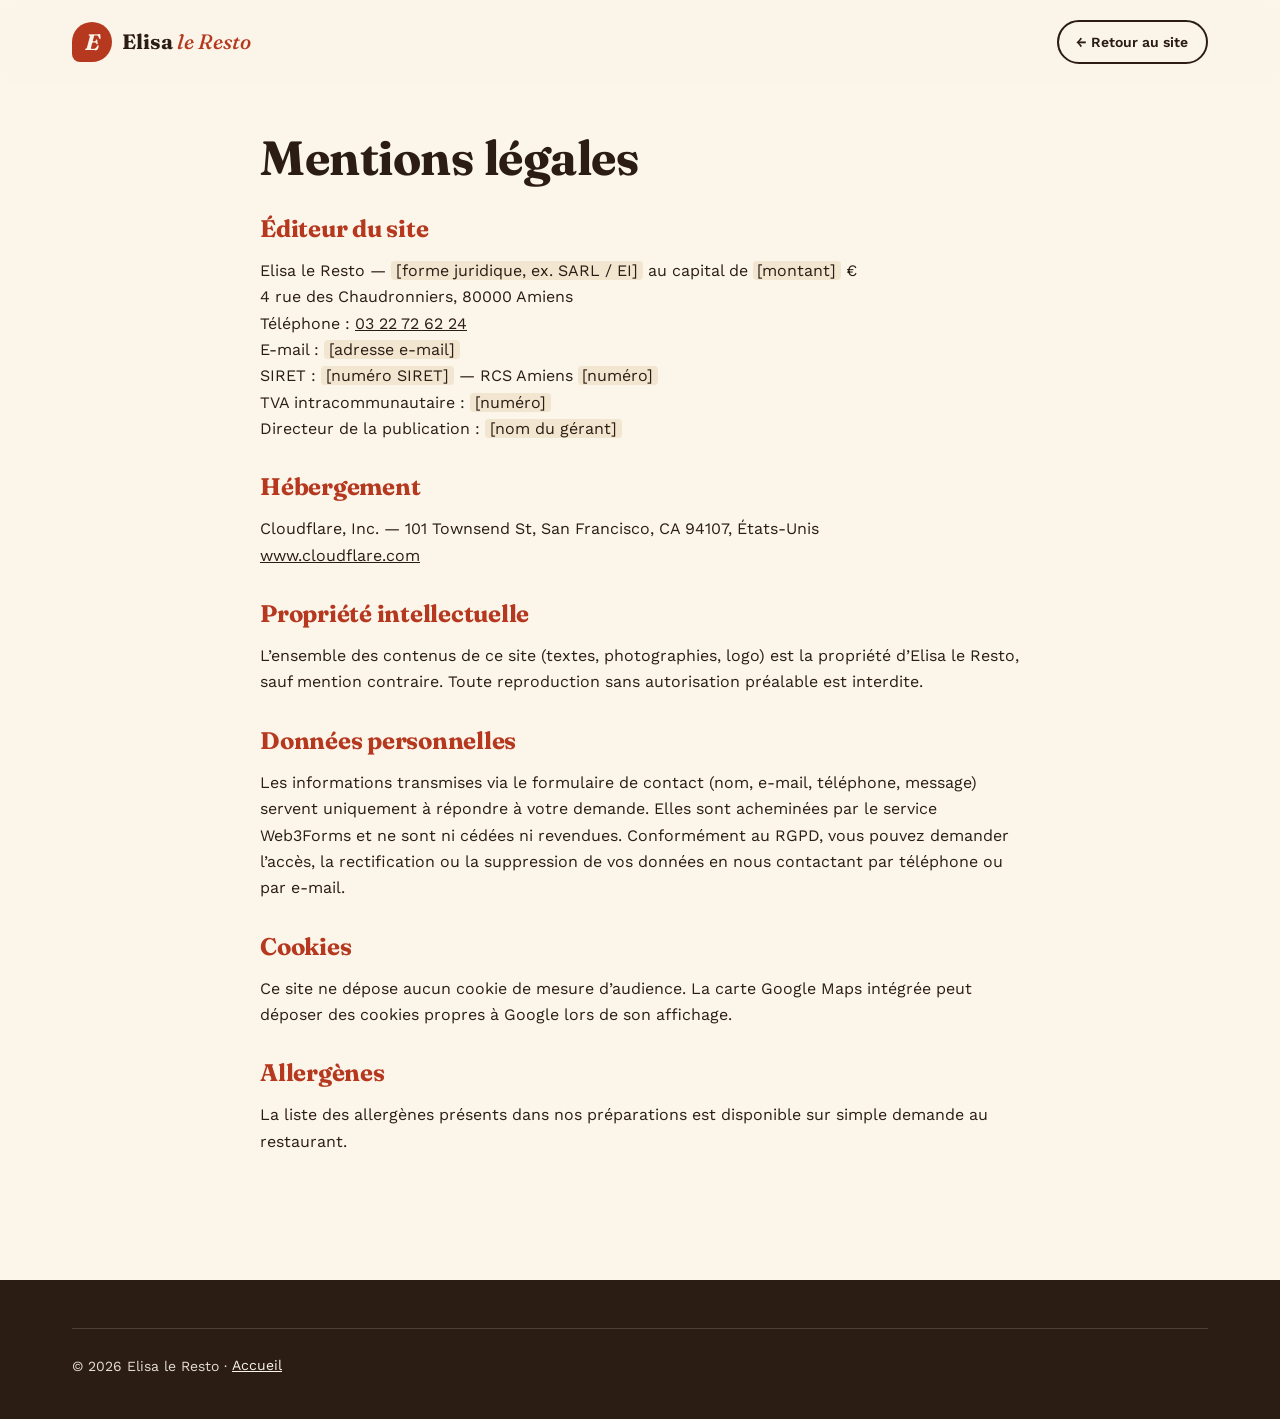
<file: mentions-legales.html>
<!DOCTYPE html>
<html lang="fr">
<head>
  <meta charset="UTF-8">
  <meta name="viewport" content="width=device-width, initial-scale=1">
  <title>Mentions légales – Elisa le Resto</title>
  <meta name="description" content="Mentions légales du site Elisa le Resto, restaurant et traiteur à Amiens.">
  <meta name="robots" content="noindex, follow">
  <link rel="icon" href="images/favicon.svg" type="image/svg+xml">
  <link rel="preconnect" href="https://fonts.googleapis.com">
  <link rel="preconnect" href="https://fonts.gstatic.com" crossorigin>
  <link href="https://fonts.googleapis.com/css2?family=Fraunces:ital,opsz,wght@0,9..144,500;0,9..144,700;1,9..144,500&family=Work+Sans:wght@400;500;600&display=swap" rel="stylesheet">
  <link rel="stylesheet" href="style.css">
  <style>
    body { padding-bottom: 0; }
    .legal { padding: var(--sp-5) 0 var(--sp-6); max-width: 760px; }
    .legal h1 { font-size: var(--fs-h2); }
    .legal h2 { font-size: var(--fs-h3); margin-top: var(--sp-4); color: var(--c-paprika); }
    .todo { background: var(--c-sand); padding: 0 .3em; border-radius: 4px; }
  </style>
</head>
<body>
  <header class="header">
    <div class="container header__inner">
      <a href="index.html" class="logo" aria-label="Elisa le Resto, retour à l’accueil">
        <span class="logo__mark" aria-hidden="true">E</span>
        <span class="logo__text">Elisa <em>le Resto</em></span>
      </a>
      <a href="index.html" class="btn btn--small btn--ghost">← Retour au site</a>
    </div>
  </header>

  <main class="container legal">
    <h1>Mentions légales</h1>

    <h2>Éditeur du site</h2>
    <p>
      Elisa le Resto — <span class="todo">[forme juridique, ex. SARL / EI]</span> au capital de <span class="todo">[montant]</span> €<br>
      4 rue des Chaudronniers, 80000 Amiens<br>
      Téléphone : <a href="tel:+33322726224">03 22 72 62 24</a><br>
      E-mail : <span class="todo">[adresse e-mail]</span><br>
      SIRET : <span class="todo">[numéro SIRET]</span> — RCS Amiens <span class="todo">[numéro]</span><br>
      TVA intracommunautaire : <span class="todo">[numéro]</span><br>
      Directeur de la publication : <span class="todo">[nom du gérant]</span>
    </p>

    <h2>Hébergement</h2>
    <p>
      Cloudflare, Inc. — 101 Townsend St, San Francisco, CA 94107, États-Unis<br>
      <a href="https://www.cloudflare.com" target="_blank" rel="noopener">www.cloudflare.com</a>
    </p>

    <h2>Propriété intellectuelle</h2>
    <p>L’ensemble des contenus de ce site (textes, photographies, logo) est la propriété d’Elisa le Resto, sauf mention contraire. Toute reproduction sans autorisation préalable est interdite.</p>

    <h2>Données personnelles</h2>
    <p>Les informations transmises via le formulaire de contact (nom, e-mail, téléphone, message) servent uniquement à répondre à votre demande. Elles sont acheminées par le service Web3Forms et ne sont ni cédées ni revendues. Conformément au RGPD, vous pouvez demander l’accès, la rectification ou la suppression de vos données en nous contactant par téléphone ou par e-mail.</p>

    <h2>Cookies</h2>
    <p>Ce site ne dépose aucun cookie de mesure d’audience. La carte Google Maps intégrée peut déposer des cookies propres à Google lors de son affichage.</p>

    <h2>Allergènes</h2>
    <p>La liste des allergènes présents dans nos préparations est disponible sur simple demande au restaurant.</p>
  </main>

  <footer class="footer">
    <div class="container">
      <p class="footer__legal">© 2026 Elisa le Resto · <a href="index.html">Accueil</a></p>
    </div>
  </footer>
</body>
</html>
</file>
<file: style.css>
/* =========================================================
   ELISA LE RESTO — Feuille de style
   Tout se règle dans les variables ci-dessous.
   ========================================================= */
:root {
  /* Couleurs : épices & herbes */
  --c-cream:      #FBF5EA;  /* fond principal */
  --c-sand:       #F2E6D0;  /* fond secondaire */
  --c-ink:        #2B1D14;  /* texte principal */
  --c-ink-soft:   #5C4A3C;  /* texte secondaire */
  --c-paprika:    #B5381F;  /* accent principal (boutons) */
  --c-paprika-dk: #8F2A16;  /* survol */
  --c-saffron:    #E9A825;  /* accent décoratif */
  --c-herb:       #3F4A2A;  /* vert olive / sections sombres */
  --c-slate:      #23271F;  /* ardoise de la carte */
  --c-chalk:      #F4EFE4;  /* texte craie */
  --c-white:      #FFFFFF;

  /* Polices */
  --f-display: "Fraunces", Georgia, "Times New Roman", serif;
  --f-body:    "Work Sans", system-ui, -apple-system, "Segoe UI", Roboto, sans-serif;

  /* Tailles fluides */
  --fs-sm:   0.875rem;
  --fs-base: 1rem;
  --fs-lg:   clamp(1.1rem, 1rem + 0.4vw, 1.25rem);
  --fs-h3:   clamp(1.25rem, 1.1rem + 0.6vw, 1.5rem);
  --fs-h2:   clamp(1.9rem, 1.4rem + 2.2vw, 3rem);
  --fs-h1:   clamp(2.6rem, 1.6rem + 5vw, 5.2rem);

  /* Espacements */
  --sp-1: 0.5rem;
  --sp-2: 1rem;
  --sp-3: 1.5rem;
  --sp-4: 2rem;
  --sp-5: 3rem;
  --sp-6: clamp(3.5rem, 2rem + 6vw, 7rem);

  --radius: 18px;
  --radius-lg: 32px;
  --container: 1200px;
  --gutter: 1.25rem;
  --header-h: 68px;
  --actionbar-h: 64px;
  --shadow: 0 18px 40px -20px rgba(43, 29, 20, 0.35);
  --ease: cubic-bezier(.2, .7, .2, 1);
}

/* ---------- Base ---------- */
*, *::before, *::after { box-sizing: border-box; }
html { scroll-behavior: smooth; scroll-padding-top: calc(var(--header-h) + 12px); -webkit-text-size-adjust: 100%; }
body {
  margin: 0;
  font-family: var(--f-body);
  font-size: var(--fs-base);
  line-height: 1.65;
  color: var(--c-ink);
  background: var(--c-cream);
  overflow-x: hidden;
  padding-bottom: var(--actionbar-h);
}
img { max-width: 100%; height: auto; display: block; }
h1, h2, h3 { font-family: var(--f-display); line-height: 1.08; margin: 0 0 var(--sp-2); font-weight: 700; letter-spacing: -0.01em; }
h2 { font-size: var(--fs-h2); }
h3 { font-size: var(--fs-h3); }
p { margin: 0 0 var(--sp-2); }
a { color: inherit; }
ul { padding: 0; margin: 0; list-style: none; }
:focus-visible { outline: 3px solid var(--c-saffron); outline-offset: 3px; border-radius: 4px; }

.container { width: 100%; max-width: var(--container); margin-inline: auto; padding-inline: var(--gutter); }
.sr-only { position: absolute !important; width: 1px; height: 1px; padding: 0; margin: -1px; overflow: hidden; clip: rect(0 0 0 0); white-space: nowrap; border: 0; }
.skip-link { position: absolute; left: 1rem; top: -100px; z-index: 200; background: var(--c-ink); color: var(--c-cream); padding: .75rem 1rem; border-radius: 8px; }
.skip-link:focus { top: 1rem; }

/* ---------- Boutons & liens ---------- */
.btn {
  display: inline-flex; align-items: center; justify-content: center; gap: .5rem;
  min-height: 48px; padding: .75rem 1.5rem;
  font: 600 1rem/1 var(--f-body);
  color: var(--c-white); background: var(--c-paprika);
  border: 2px solid var(--c-paprika); border-radius: 999px;
  text-decoration: none; cursor: pointer;
  transition: background .25s var(--ease), transform .25s var(--ease);
}
.btn:hover { background: var(--c-paprika-dk); border-color: var(--c-paprika-dk); transform: translateY(-2px); }
.btn--ghost { background: transparent; color: var(--c-ink); border-color: var(--c-ink); }
.btn--ghost:hover { background: var(--c-ink); color: var(--c-cream); border-color: var(--c-ink); }
.btn--small { min-height: 44px; padding: .5rem 1.1rem; font-size: var(--fs-sm); }
.link { color: var(--c-paprika); font-weight: 600; text-underline-offset: 4px; text-decoration-thickness: 2px; display: inline-flex; align-items: center; min-height: 44px; }
.link:hover { color: var(--c-paprika-dk); }

.eyebrow {
  font: 600 var(--fs-sm)/1 var(--f-body); letter-spacing: .14em; text-transform: uppercase;
  color: var(--c-paprika); display: inline-flex; align-items: center; gap: .6rem; margin-bottom: var(--sp-2);
}
.eyebrow::before { content: ""; width: 28px; height: 2px; background: currentColor; }
.eyebrow--light { color: var(--c-saffron); }

/* ---------- En-tête ---------- */
.header {
  position: sticky; top: 0; z-index: 100;
  transition: box-shadow .3s var(--ease);
}
/* Fond flouté sur un pseudo-élément : un backdrop-filter sur .header piégerait le menu mobile (position: fixed) */
.header::before {
  content: ""; position: absolute; inset: 0; z-index: -1;
  background: rgba(251, 245, 234, .92);
  backdrop-filter: saturate(140%) blur(10px);
  -webkit-backdrop-filter: saturate(140%) blur(10px);
}
.header.is-scrolled { box-shadow: 0 6px 24px -14px rgba(43,29,20,.4); }
.header__inner { display: flex; align-items: center; justify-content: space-between; height: var(--header-h); }

.logo { display: inline-flex; align-items: center; gap: .65rem; text-decoration: none; min-height: 44px; margin: 0; }
.logo__mark {
  display: grid; place-items: center; width: 40px; height: 40px; border-radius: 50% 50% 50% 8px;
  background: var(--c-paprika); color: var(--c-cream);
  font: italic 700 1.4rem/1 var(--f-display);
}
.logo__text { font: 700 1.3rem/1 var(--f-display); }
.logo__text em { font-weight: 500; color: var(--c-paprika); }

.burger {
  width: 48px; height: 48px; display: grid; place-content: center; gap: 6px;
  background: none; border: 0; cursor: pointer; padding: 0;
}
.burger span { display: block; width: 26px; height: 2px; background: var(--c-ink); border-radius: 2px; transition: transform .3s var(--ease), opacity .2s; }
.burger[aria-expanded="true"] span:nth-child(1) { transform: translateY(8px) rotate(45deg); }
.burger[aria-expanded="true"] span:nth-child(2) { opacity: 0; }
.burger[aria-expanded="true"] span:nth-child(3) { transform: translateY(-8px) rotate(-45deg); }

.nav {
  position: fixed; inset: var(--header-h) 0 0 0;
  background: var(--c-cream);
  padding: var(--sp-4) var(--gutter);
  opacity: 0; transform: translateY(-12px); visibility: hidden;
  transition: opacity .3s var(--ease), transform .3s var(--ease), visibility .3s;
  overflow-y: auto;
}
.nav.is-open { opacity: 1; transform: none; visibility: visible; }
.nav ul { display: flex; flex-direction: column; gap: .25rem; }
.nav a:not(.btn) {
  display: flex; align-items: center; min-height: 56px;
  font: 500 1.8rem/1 var(--f-display); text-decoration: none;
  border-bottom: 1px solid var(--c-sand);
}
.nav a:not(.btn):hover { color: var(--c-paprika); }
.nav__cta { margin-top: var(--sp-3); }
body.nav-open { overflow: hidden; }

/* ---------- Hero ---------- */
.hero { position: relative; padding: var(--sp-4) 0 var(--sp-6); overflow: hidden; }
.hero::before { /* motif graines d'épices */
  content: ""; position: absolute; inset: 0; z-index: -1; opacity: .5;
  background-image: radial-gradient(var(--c-saffron) 1.2px, transparent 1.6px);
  background-size: 22px 22px;
  mask-image: linear-gradient(to bottom, #000 0%, transparent 70%);
  -webkit-mask-image: linear-gradient(to bottom, #000 0%, transparent 70%);
}
.hero__grid { display: grid; gap: var(--sp-4); align-items: center; }
.hero__kicker { font-size: var(--fs-sm); font-weight: 600; color: var(--c-ink-soft); letter-spacing: .04em; }
.hero h1 { font-size: var(--fs-h1); font-weight: 500; }
.hero h1 span { display: block; font-style: italic; color: var(--c-paprika); }
.hero__lead { font-size: var(--fs-lg); color: var(--c-ink-soft); max-width: 34ch; }

.spices { display: flex; flex-wrap: wrap; gap: .5rem; margin: var(--sp-3) 0; }
.spices li {
  font-size: var(--fs-sm); font-weight: 500; padding: .35rem .85rem;
  border: 1.5px dashed var(--c-herb); border-radius: 999px; color: var(--c-herb);
}
.spices li:nth-child(odd) { border-style: solid; background: var(--c-sand); }

.hero__actions { display: flex; flex-wrap: wrap; gap: .75rem; margin-bottom: var(--sp-3); }
.status { display: inline-flex; align-items: center; gap: .55rem; font-size: var(--fs-sm); font-weight: 600; margin: 0; }
.status::before { content: ""; width: 10px; height: 10px; border-radius: 50%; background: var(--c-ink-soft); }
.status.is-open::before { background: #2E8B47; box-shadow: 0 0 0 4px rgba(46,139,71,.2); }
.status.is-closed::before { background: var(--c-paprika); }

.hero__media { position: relative; }
.hero__media img {
  width: 100%; aspect-ratio: 4 / 4.5; object-fit: cover;
  border-radius: 200px 200px var(--radius-lg) var(--radius-lg); /* arche */
  box-shadow: var(--shadow);
}
.hero__badge {
  position: absolute; left: -6px; bottom: 24px; margin: 0;
  background: var(--c-saffron); color: var(--c-ink);
  padding: .9rem 1.2rem; border-radius: var(--radius);
  font-size: var(--fs-sm); line-height: 1.2; transform: rotate(-4deg);
  box-shadow: var(--shadow);
}
.hero__badge strong { display: block; font: italic 700 1.35rem/1.1 var(--f-display); }

/* ---------- Sections ---------- */
.section { padding: var(--sp-6) 0; }
.section__head { margin-bottom: var(--sp-5); max-width: 640px; }

/* Services */
.services { background: var(--c-sand); border-radius: var(--radius-lg) var(--radius-lg) 0 0; }
.trio { display: grid; gap: var(--sp-3); margin-bottom: var(--sp-5); }
.trio__item {
  position: relative; background: var(--c-cream); padding: var(--sp-4) var(--sp-3) var(--sp-3);
  border-radius: var(--radius); border-top: 4px solid var(--c-paprika);
}
.trio__item:nth-child(2) { border-top-color: var(--c-saffron); }
.trio__item:nth-child(3) { border-top-color: var(--c-herb); }
.trio__num { font: italic 500 2.5rem/1 var(--f-display); color: var(--c-paprika); opacity: .35; position: absolute; top: 1rem; right: 1.25rem; }
.trio__item p { color: var(--c-ink-soft); margin: 0; }

/* Onglets */
.tabs {
  display: flex; gap: .5rem; overflow-x: auto; padding-bottom: .5rem; margin-bottom: var(--sp-2);
  scrollbar-width: none;
}
.tabs::-webkit-scrollbar { display: none; }
.tab {
  flex: 0 0 auto; min-height: 48px; padding: .6rem 1.2rem;
  font: 600 var(--fs-sm)/1.2 var(--f-body); color: var(--c-ink);
  background: transparent; border: 2px solid var(--c-ink); border-radius: 999px; cursor: pointer;
  transition: background .2s, color .2s;
}
.tab[aria-selected="true"] { background: var(--c-ink); color: var(--c-cream); }

/* Ardoise */
.slate {
  position: relative; background: var(--c-slate); color: var(--c-chalk);
  border-radius: var(--radius-lg); padding: var(--sp-4) var(--sp-3);
  border: 10px solid #6B4A2F; /* cadre bois */
  box-shadow: var(--shadow), inset 0 0 80px rgba(0,0,0,.45);
}
.slate::before { /* texture craie */
  content: ""; position: absolute; inset: 0; border-radius: inherit; pointer-events: none; opacity: .08;
  background-image: repeating-linear-gradient(115deg, #fff 0 1px, transparent 1px 7px);
}
.slate__note { font: italic 500 var(--fs-lg)/1.3 var(--f-display); color: var(--c-saffron); margin-bottom: var(--sp-3); }
.slate__cols { display: grid; gap: 0 var(--sp-5); }
.dishes { margin: 0; }
.dish {
  display: grid; grid-template-columns: 1fr auto; gap: .2rem 1rem;
  padding: var(--sp-2) 0; border-bottom: 1px dashed rgba(244,239,228,.25);
}
.dish dt { font: 600 1.15rem/1.3 var(--f-display); }
.dish__price { margin: 0; font-weight: 600; color: var(--c-saffron); white-space: nowrap; }
.dish__desc { grid-column: 1 / -1; margin: 0; font-size: var(--fs-sm); color: #D9D2C3; }
.veg {
  display: inline-grid; place-items: center; width: 22px; height: 22px; margin-left: .35rem; vertical-align: 2px;
  border-radius: 50%; background: #6E8B3D; color: var(--c-white); font: 700 .7rem/1 var(--f-body);
}
.menu__cta { margin: var(--sp-3) 0 0; font-weight: 500; }

/* À propos */
.about { background: var(--c-herb); color: var(--c-chalk); }
.about__grid { display: grid; gap: var(--sp-5); align-items: center; }
.about__media { margin: 0; position: relative; }
.about__media img { width: 100%; aspect-ratio: 7 / 8; object-fit: cover; border-radius: var(--radius-lg) var(--radius-lg) var(--radius-lg) 160px; }
.about__media::after {
  content: ""; position: absolute; width: 110px; height: 110px; right: -10px; top: -20px; z-index: -0;
  border: 2px dashed var(--c-saffron); border-radius: 50%;
}
.about__text p { color: #E3DDCF; }
.facts { display: grid; grid-template-columns: repeat(3, 1fr); gap: var(--sp-2); margin-top: var(--sp-4); }
.facts li { border-top: 1px solid rgba(244,239,228,.3); padding-top: var(--sp-2); font-size: var(--fs-sm); color: #E3DDCF; }
.facts strong { display: block; font: 700 2rem/1 var(--f-display); color: var(--c-saffron); margin-bottom: .3rem; }

/* Galerie */
.gallery__grid { display: grid; grid-template-columns: repeat(2, 1fr); grid-auto-flow: dense; gap: .75rem; }
.gallery__grid li { min-width: 0; }
.g--tall { grid-row: span 2; }
.g--wide { grid-column: span 2; }
.gallery__item {
  display: block; width: 100%; height: 100%; padding: 0; border: 0; cursor: zoom-in;
  border-radius: var(--radius); overflow: hidden; background: var(--c-sand);
}
.gallery__item img { width: 100%; height: 100%; aspect-ratio: 4 / 3; object-fit: cover; transition: transform .6s var(--ease); }
.g--tall .gallery__item img { aspect-ratio: auto; position: absolute; inset: 0; }
.g--tall .gallery__item { position: relative; min-height: 100%; }
.g--wide .gallery__item img { aspect-ratio: 2 / 1; }
.gallery__item:hover img { transform: scale(1.05); }

.lightbox { padding: 0; border: 0; background: transparent; max-width: min(92vw, 1100px); max-height: 90vh; }
.lightbox::backdrop { background: rgba(35,39,31,.88); }
.lightbox img { max-height: 85vh; width: auto; border-radius: var(--radius); }
.lightbox__close {
  position: absolute; top: .5rem; right: .5rem; width: 48px; height: 48px; border-radius: 50%;
  border: 0; background: var(--c-cream); color: var(--c-ink); font-size: 1.8rem; line-height: 1; cursor: pointer;
}

/* Avis */
.reviews { background: var(--c-sand); }
.reviews__grid { display: grid; gap: var(--sp-3); }
.review {
  margin: 0; background: var(--c-cream); padding: var(--sp-4) var(--sp-3) var(--sp-3);
  border-radius: var(--radius); position: relative;
}
.review::before {
  content: "“"; position: absolute; top: -.2em; right: .2em;
  font: italic 700 6rem/1 var(--f-display); color: var(--c-saffron); opacity: .5;
}
.review__stars { color: var(--c-paprika); letter-spacing: .15em; margin-bottom: .5rem; }
.review blockquote { margin: 0 0 var(--sp-2); font: italic 500 var(--fs-lg)/1.45 var(--f-display); }
.review figcaption { font-size: var(--fs-sm); font-weight: 600; }
.review figcaption span { color: var(--c-ink-soft); font-weight: 400; }
.reviews__more { margin: var(--sp-3) 0 0; }

/* Contact */
.contact__grid { display: grid; gap: var(--sp-4); }
.contact address { font-style: normal; }
.contact h3 { font-size: 1.1rem; margin-bottom: .3rem; color: var(--c-paprika); }
.contact__info p { margin-bottom: var(--sp-3); }
.hours { width: 100%; border-collapse: collapse; margin-bottom: var(--sp-3); font-size: var(--fs-sm); }
.hours th, .hours td { padding: .55rem .75rem; text-align: left; border-bottom: 1px solid var(--c-sand); }
.hours th { font-weight: 500; }
.hours td { text-align: right; }
.hours tr.is-today { background: var(--c-sand); font-weight: 700; }
.hours tr.is-today th { font-weight: 700; }

.contact__map iframe { width: 100%; height: 100%; min-height: 320px; border: 0; border-radius: var(--radius); display: block; filter: sepia(.15) saturate(.9); }

.form { background: var(--c-sand); padding: var(--sp-4) var(--sp-3); border-radius: var(--radius-lg); display: grid; gap: var(--sp-2); }
.field { display: grid; gap: .35rem; }
.field label { font-weight: 600; font-size: var(--fs-sm); }
.opt { font-weight: 400; color: var(--c-ink-soft); }
.field input, .field select, .field textarea {
  width: 100%; min-height: 48px; padding: .7rem .9rem;
  font: 400 1rem/1.4 var(--f-body); color: var(--c-ink);
  background: var(--c-cream); border: 1.5px solid #A8957F; border-radius: 12px;
}
.field input:focus, .field select:focus, .field textarea:focus { outline: none; border-color: var(--c-paprika); box-shadow: 0 0 0 3px rgba(181,56,31,.2); }
.form .btn { justify-self: start; }
.form__status { margin: 0; font-weight: 600; min-height: 1.5em; }
.form__status.is-ok { color: #2E6B3A; }
.form__status.is-error { color: var(--c-paprika-dk); }

/* Pied de page */
.footer { background: var(--c-ink); color: #E3DDCF; padding: var(--sp-5) 0 var(--sp-4); font-size: var(--fs-sm); }
.footer__inner { display: grid; gap: var(--sp-3); }
.footer a { color: var(--c-cream); display: inline-block; padding-block: .6rem; }
.logo--footer .logo__text { color: var(--c-cream); }
.logo--footer .logo__text em { color: var(--c-saffron); }
.footer__legal { border-top: 1px solid rgba(255,255,255,.15); padding-top: var(--sp-2); margin: 0; }

/* Barre d'actions mobile */
.actionbar {
  position: fixed; left: 0; right: 0; bottom: 0; z-index: 90;
  display: flex; height: var(--actionbar-h);
  padding-bottom: env(safe-area-inset-bottom);
  background: var(--c-ink); box-shadow: 0 -6px 20px -10px rgba(0,0,0,.4);
}
.actionbar__btn {
  flex: 1; display: flex; flex-direction: column; align-items: center; justify-content: center; gap: .2rem;
  min-height: 44px; color: var(--c-cream); text-decoration: none; font-size: .8rem; font-weight: 600;
  border-right: 1px solid rgba(255,255,255,.1);
}
.actionbar__btn:last-child { border-right: 0; }
.actionbar__btn:first-child { background: var(--c-paprika); }
.actionbar__btn svg { width: 22px; height: 22px; fill: currentColor; }
.actionbar__btn[hidden] { display: none; }

/* Apparition au défilement */
.reveal { opacity: 0; transform: translateY(24px); transition: opacity .8s var(--ease), transform .8s var(--ease); }
.reveal.is-visible { opacity: 1; transform: none; }

/* ---------- Tablette ---------- */
@media (min-width: 640px) {
  :root { --gutter: 2rem; }
  .trio { grid-template-columns: repeat(3, 1fr); }
  .reviews__grid { grid-template-columns: repeat(2, 1fr); }
  .form { grid-template-columns: 1fr 1fr; }
  .field--full, .form h3, .form .btn, .form__status { grid-column: 1 / -1; }
  .slate { padding: var(--sp-5) var(--sp-4); }
}

/* ---------- Bureau ---------- */
@media (min-width: 960px) {
  :root { --header-h: 84px; }
  body { padding-bottom: 0; }
  .actionbar { display: none; }

  .burger { display: none; }
  .nav { position: static; opacity: 1; transform: none; visibility: visible; padding: 0; background: none; overflow: visible; }
  .nav ul { flex-direction: row; align-items: center; gap: .25rem; }
  .nav a:not(.btn) {
    font: 500 var(--fs-base)/1 var(--f-body); border: 0; min-height: 44px; padding: 0 .8rem; position: relative;
  }
  .nav a:not(.btn)::after {
    content: ""; position: absolute; left: .8rem; right: .8rem; bottom: 8px; height: 2px;
    background: var(--c-paprika); transform: scaleX(0); transform-origin: left; transition: transform .3s var(--ease);
  }
  .nav a:not(.btn):hover::after, .nav a.is-active::after { transform: scaleX(1); }
  .nav__cta { margin: 0 0 0 .75rem; }

  .hero { padding-top: var(--sp-5); }
  .hero__grid { grid-template-columns: 1.15fr .85fr; gap: var(--sp-6); }
  .hero__badge { left: -40px; }
  .slate__cols { grid-template-columns: 1fr 1fr; }
  .gallery__grid { grid-template-columns: repeat(4, 1fr); gap: 1rem; }
  .about__grid { grid-template-columns: .9fr 1.1fr; gap: var(--sp-6); }
  .reviews__grid { grid-template-columns: repeat(3, 1fr); }
  .contact__grid { grid-template-columns: 1fr 1.4fr; }
  .form { grid-column: 1 / -1; }
}

@media (prefers-reduced-motion: reduce) {
  html { scroll-behavior: auto; }
  *, *::before, *::after { transition-duration: .01ms !important; animation-duration: .01ms !important; }
  .reveal { opacity: 1; transform: none; }
}
</file>
